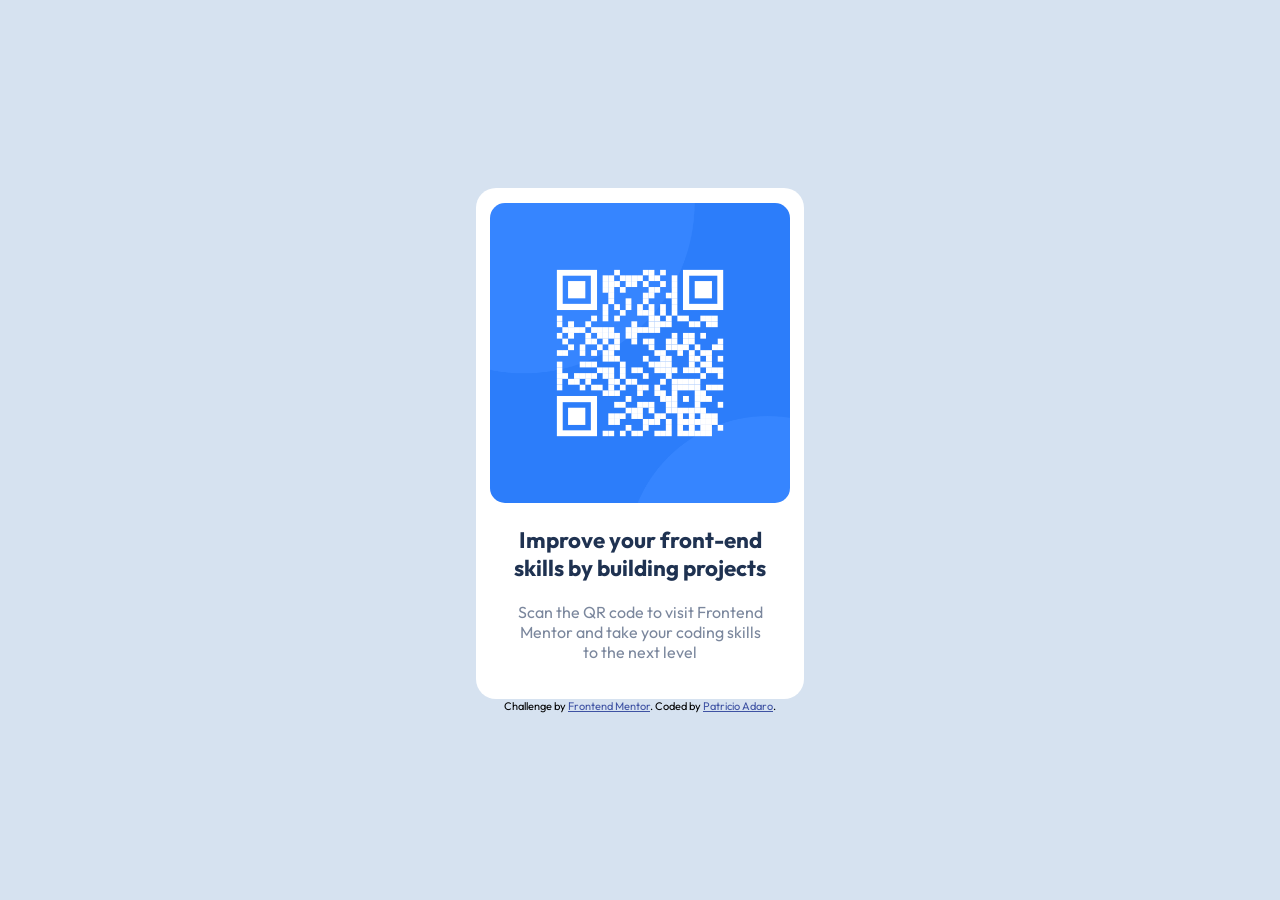
<file: index.html>
<!DOCTYPE html>
<html lang="es">
<head>
  <meta charset="UTF-8">
  <meta name="viewport" content="width=device-width, initial-scale=1.0"> <!-- displays site properly based on user's device -->

  <link rel="icon" type="image/png" sizes="32x32" href="./images/favicon-32x32.png">
  <link rel="stylesheet" href="./css/style.css">
  <link rel="preconnect" href="https://fonts.googleapis.com">
  <link rel="preconnect" href="https://fonts.gstatic.com" crossorigin>
  <link href="https://fonts.googleapis.com/css2?family=Outfit:wght@400;700&display=swap" rel="stylesheet">
  <title>Frontend Mentor | QR code component</title>

  <!-- Feel free to remove these styles or customise in your own stylesheet 👍 -->
  <style>
    .attribution { font-size: 11px; text-align: center; }
    .attribution a { color: hsl(228, 45%, 44%); }
  </style>
</head>
<body>
    <main class="card">
      <img src="./images/image-qr-code.png" alt="codigoQr">
      <h1>
        Improve your front-end skills by building projects
      </h1>
      <p>
        Scan the QR code to visit Frontend Mentor and take your coding skills to the next level
      </p>
    </main>

  <!-- Improve your front-end skills by building projects

  Scan the QR code to visit Frontend Mentor and take your coding skills to the next level
   -->
  <footer class="attribution">
    Challenge by <a href="https://www.frontendmentor.io?ref=challenge" target="_blank">Frontend Mentor</a>. 
    Coded by <a href="https://github.com/PatricioAdaro">Patricio Adaro</a>.
  </footer> 
  
</body>
</html>
</file>
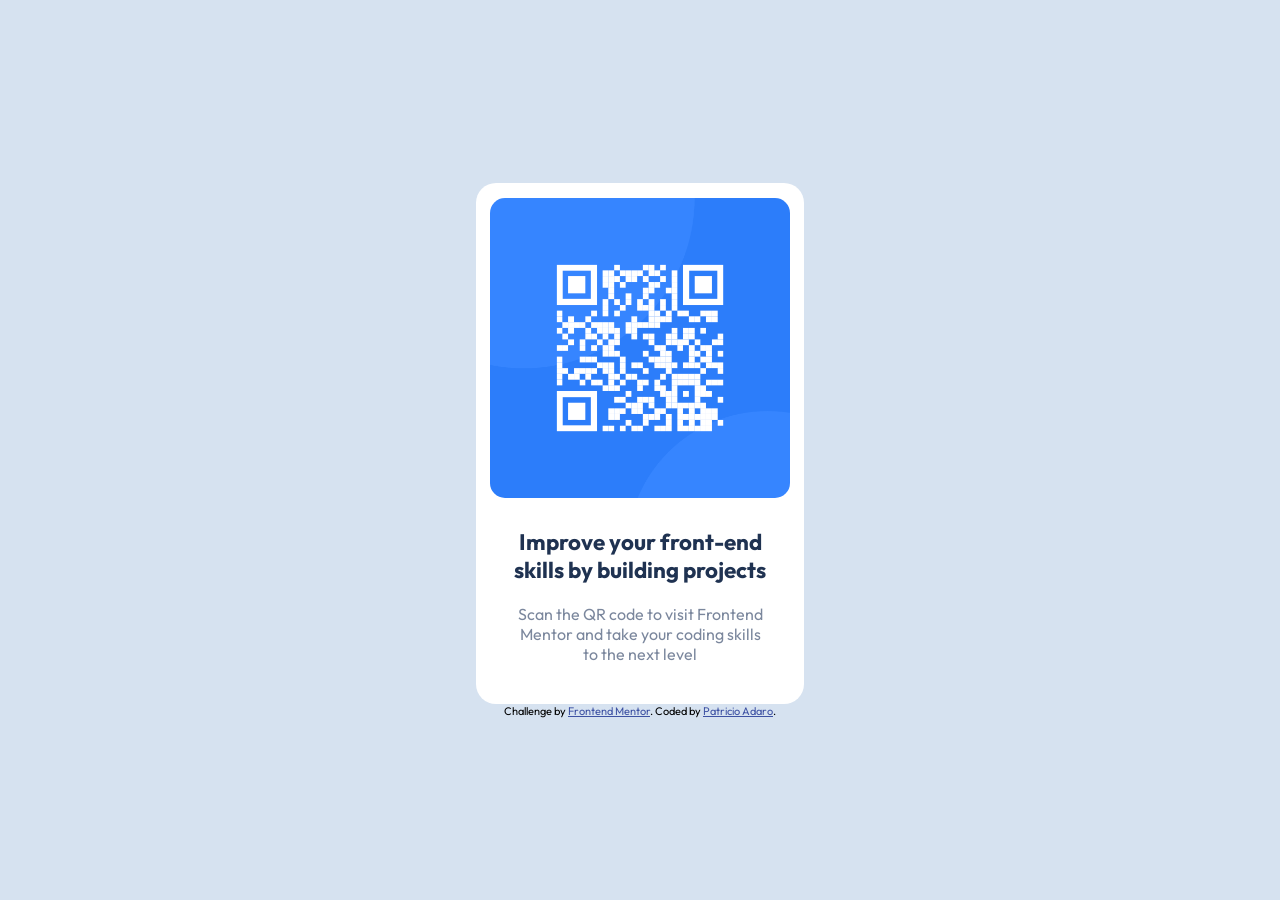
<file: qr-code-component-main/index.html>
<!DOCTYPE html>
<html lang="en">
<head>
  <meta charset="UTF-8">
  <meta name="viewport" content="width=device-width, initial-scale=1.0"> <!-- displays site properly based on user's device -->

  <link rel="icon" type="image/png" sizes="32x32" href="./images/favicon-32x32.png">
  <link rel="stylesheet" href="./css/style.css">
  <link rel="preconnect" href="https://fonts.googleapis.com">
  <link rel="preconnect" href="https://fonts.gstatic.com" crossorigin>
  <link href="https://fonts.googleapis.com/css2?family=Outfit:wght@400;700&display=swap" rel="stylesheet">
  <title>Frontend Mentor | QR code component</title>

  <!-- Feel free to remove these styles or customise in your own stylesheet 👍 -->
  <style>
    .attribution { font-size: 11px; text-align: center; }
    .attribution a { color: hsl(228, 45%, 44%); }
  </style>
</head>
<body>
    <div class="card">
      <img src="./images/image-qr-code.png" alt="codigoQr">
      <h2>
        Improve your front-end skills by building projects
      </h2>
      <p>
        Scan the QR code to visit Frontend Mentor and take your coding skills to the next level
      </p>
    </div>

  <!-- Improve your front-end skills by building projects

  Scan the QR code to visit Frontend Mentor and take your coding skills to the next level
   -->
  <div class="attribution">
    Challenge by <a href="https://www.frontendmentor.io?ref=challenge" target="_blank">Frontend Mentor</a>. 
    Coded by <a href="#">Patricio Adaro</a>.
  </div> 
  
</body>
</html>
</file>
<file: css/style.css>
* {
    Margin: 0;
    padding: 0;
    box-sizing: border-box; }
body{
    height: 100vh;
    background-color: hsl(212, 45%, 89%);
    display: flex;
    flex-direction: column;
    justify-content: center;
    align-items:center;
    font-family: 'Outfit', sans-serif;
}
.card{
    background-color: hsl(0, 0%, 100%);
    width: 328px;
    /* height: 525px; */
    border-radius: 20px;
    display: flex;
    flex-direction: column;
    justify-content: space-around;
    align-items: center;
}
img{
    width: 300px;
    border-radius: 15px;
    margin: 15px;
}
h1{
    color: hsl(218, 44%, 22%);
    
    font-size: 1.4rem;
    text-align: center;
    margin:8px 35px 20px 35px;
}
p{
    text-align: center;
    margin:0px 35px 37px 35px;
    color:hsl(220, 15%, 55%) ;
}
</file>
<file: qr-code-component-main/css/style.css>
* {
    Margin: 0;
    padding: 0;
    box-sizing: border-box; }
body{
    height: 100vh;
    background-color: hsl(212, 45%, 89%);
    display: flex;
    flex-direction: column;
    justify-content: center;
    align-items:center;
    font-family: 'Outfit', sans-serif;
}
.card{
    background-color: hsl(0, 0%, 100%);
    width: 328px;
    /* height: 525px; */
    border-radius: 20px;
    display: flex;
    flex-direction: column;
    justify-content: space-around;
    align-items: center;
}
img{
    width: 300px;
    border-radius: 15px;
    margin: 15px;
}
h2{
    color: hsl(218, 44%, 22%);
    
    font-size: 1.4rem;
    text-align: center;
    margin:15px 35px 20px 35px;
}
p{
    text-align: center;
    margin:0px 35px 40px 35px;
    color:hsl(220, 15%, 55%) ;
}
</file>
